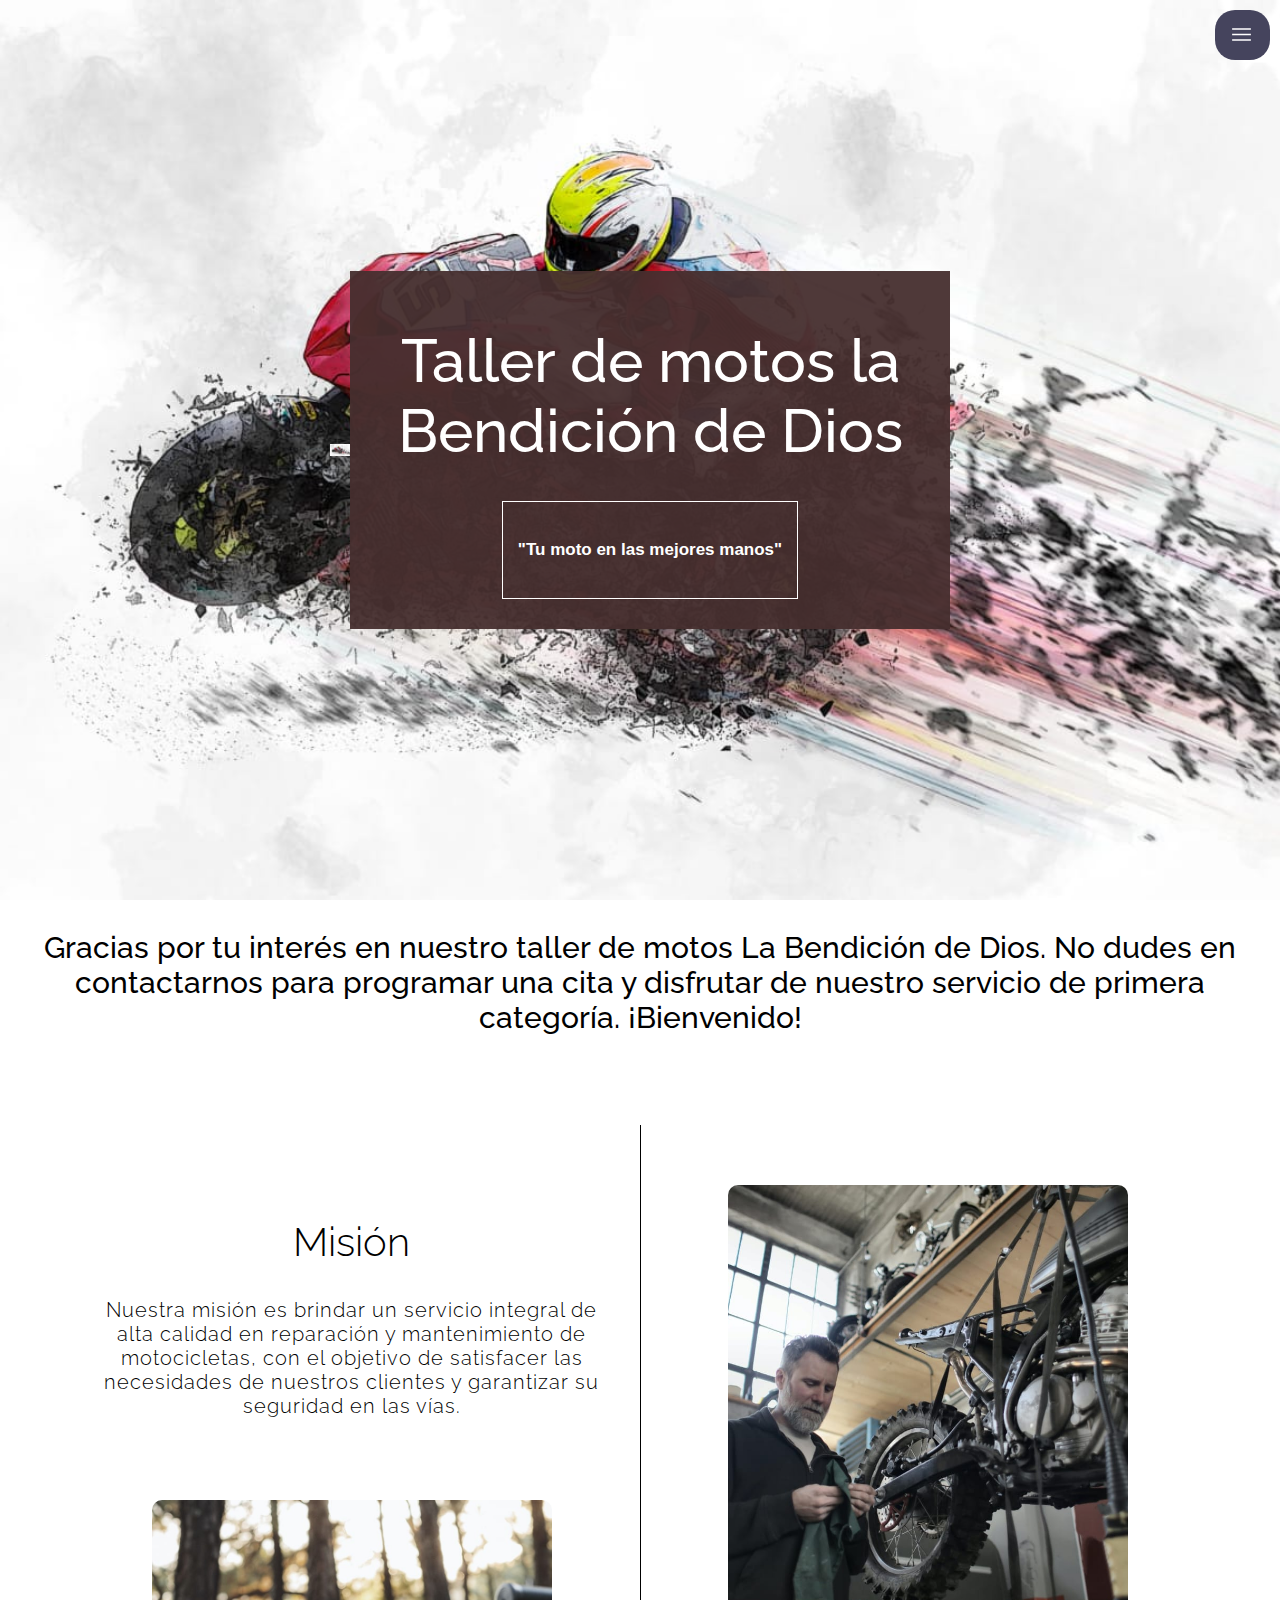
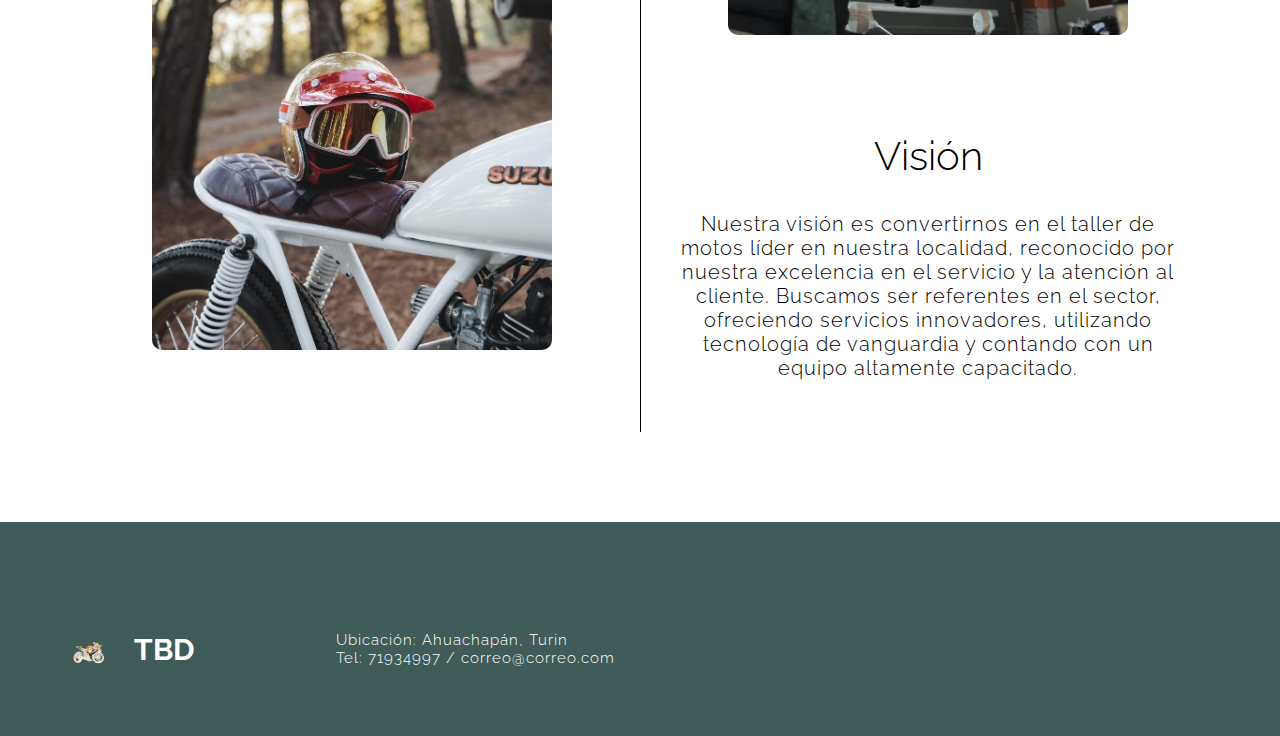
<file: inicio1.html>
<!DOCTYPE html>
<html lang="en">

<head>
    <meta charset="UTF-8">
    <meta http-equiv="X-UA-Compatible" content="IE=edge">
    <meta name="viewport" content="width=device-width, initial-scale=1.0">
    <link rel="stylesheet" href="css/style.css">
    <title>tbd.inicio</title>

</head>

<body>

    <nav class="ocultarSeccionNav" id="nav">
        <!-- Tipo 1 -->
        <div class="header">

            <h2>MENU</h2>
            <img id="mostrarOcultarNav" src="img/IconoMenu.svg" alt="Icono de comedor" loading="lazy" width="200px"
                height="300px">
        </div>
        <!-- Tipo 2 -->
        <div class="seccionNav">
            <div class="visible">
                <img src="img/IconoHome.svg" alt="Icono Home" loading="lazy" width="200px" height="300px">
                <p>INICIO</p>
                <img src="img/IconoFlecha.svg" class="abajo" id="desplegar" alt="Icono Flecha" loading="lazy"
                    width="200px" height="300px">
            </div>
            <div class="oculto" id="oculto">
                <div class="blanco">
                    <h4>Secciones Pagina Web</h4>
                    <p><a href="index.html">Inicio</a></p>
                    <p><a href="galeria.html">Galeria</a></p>
                    <p><a href="#vision">Visión</a></p>
                    <p><a href="#mision">Misión</a></p>
                    <p> <a href="#foter">Footer</a></p>

                </div>
            </div>
        </div>
        <!-- Tipo 3 -->
        <div class="seccionNav" id="seccionNav">
            <div class="visible">
                <img src="img/IconoProductos.svg" alt="Icono de Productos" loading="lazy" width="200px" height="300px">
                <p>Productos</p>
                <img src="img/IconoFlecha.svg" class="abajo" id="desplegar" alt="Icono Flecha" loading="lazy"
                    width="200px" height="300px">

            </div>
            <div class="oculto" id="oculto">
                <div class="blanco">
                    <h4>Los mas relevantes</h4>


                    <p>Nuevos Productos</p>
                </div>
               
            </div>
        </div>
        </div>
        <div class="seccionNav" id="seccionNav">
            <div class="visible">
                <img src="img/IconoCLiente.svg" alt="Icono clientes" loading="lazy" width="200px" height="300px">
                <p>Servicios</p>
                <img src="img/IconoFlecha.svg" class="abajo" id="desplegar" alt="Icono flecha" loading="lazy"
                    width="200px" height="300px">

            </div>
            <div class="oculto" id="oculto">
                <div class="blanco">
                    <p><a href="paginas/servicios.html">Servicios</a></p>
                    <h4></h4>

                </div>
            </div>
        </div>
        <div class="seccionNav" id="seccionNav">
            <div class="visible">
                <img src="img/IconoNosotros.svg" alt="Icono nosotros" loading="lazy" width="200px" height="300px">
                <p>Nosotros</p>
                <img src="img/IconoFlecha.svg" class="abajo" id="desplegar" alt="Icono flecha" loading="lazy"
                    width="200px" height="300px">

            </div>
            <div class="oculto" id="oculto">
                <div class="blanco">
                    <h4>Conocenos</h4>
                    <p>Nuestros Clientes</p>
                    <p><a href="galeria.html">Galeria</a></p>
                    <p id="contactos"><a href="contactos.html">Contactos</a></p>
                    
                </div>
            </div>
        </div>


        </div>
        </div>
        </div>
        <!-- Tipo 4-->
        <div class="seccionNav" id="seccionNav">
            <div class="visible">
                <img src="img/IconoRedesSociales.png" alt="Icono Redes sociales" loading="lazy" width="200px"
                    height="300px">
                <p>Redes Sociales</p>
                <img src="img/IconoFlecha.svg" class="abajo" id="desplegar" alt="Icono flecha" loading="lazy"
                    width="200px" height="300px">
            </div>

            <div class="oculto" id="oculto">
                <div class="blanco">

                    <h4>Contáctanos también por estos medios</h4>
                    <div class="RedesSociales">

                        <div>
                            <img src="img/IconoFacebook.png" alt="Facebook Icono">
                            <a href="https://www.facebook.com/profile.php?id=61553847825475&mibextid=ZbWKwL" target="_blank">
                            <p>Facebook</p>
                        </a>
                        </div>
                        <div>
                            <img src="img/IconoWhatsapp.png" alt="whattsap icono">
                            <a href="https://api.whatsapp.com/send?phone=50371934997" target="_blank">
                            <p>Whatsapp</p>
                        </a>
                        </div>

                    </div>
                </div>
            </div>
        </div>
        <div class="seccionNav" id="seccionNav">
            <div class="darkMode">
                <img src="img/IconoDarkMode.svg" alt="Icono Dark mode" loading="lazy" width="200px" height="300px">
                <p>Modo: oscuro</p>
            </div>
        </div>
    </nav>

    <main class="medidasMain">
       <img src="/imagenes/1.3.jpg">
        <div class="contenedorMain">
            <h1>Taller de motos la Bendición de Dios </h1>

            <button class="botonTransparente">
                <h4>"Tu moto en las mejores manos"</h4>
            </button>
        </div>
    </main>



    <h3>Gracias por tu interés en nuestro taller de motos La Bendición de Dios. No dudes
        en contactarnos para programar una cita y disfrutar de nuestro servicio de primera categoría. ¡Bienvenido!</h3>

    <article class="informacionGeneral">
        <div class="textoImagen">
            <div class="texto">
                <h2 id="mision">Misión</h2>
                <h4>
                    <p>Nuestra misión es brindar un servicio integral de alta calidad en reparación y
                        mantenimiento
                        de motocicletas, con el objetivo de satisfacer las necesidades de nuestros clientes y
                        garantizar su seguridad en las vías.</p>

            </div>

            <div class="imagen">
                <img src="imagenes/2..jpg" alt="imagen de referencia" loading="lazy" width="200px"
                    height="300px">
            </div>
        </div>
        <div class="textoImagen">
            <div class="imagen">
                <img src="imagenes/3..jpg" alt="imagen de producto" loading="lazy" width="200px"
                    height="300px">
            </div>

            <div class="texto">
                <h2 id="vision">Visión</h2>
                <h4>
                    <p>Nuestra visión es convertirnos en el taller de motos líder en nuestra localidad,
                        reconocido
                        por nuestra excelencia en el servicio y la atención al cliente. Buscamos ser referentes
                        en
                        el sector, ofreciendo servicios innovadores, utilizando tecnología de vanguardia y
                        contando
                        con un equipo altamente capacitado.</p>

            </div>
        </div>
    </article>



    <footer id="foter">
        

           
        </div>

        <div class="informacion">
            <div class="empresa">
                <img src="img/moto.png" alt="Icono de la empresa" width="200px" height="300px">
                <h4>TBD</h4>
            </div>

            <div class="direccion">
                <p> Ubicación: Ahuachapán, Turin</p>
                <p> Tel: 71934997 / correo@correo.com</p>
            </div>

            
    </footer>
    
</body>

<script src="js/app.js"></script>

</html>
</file>
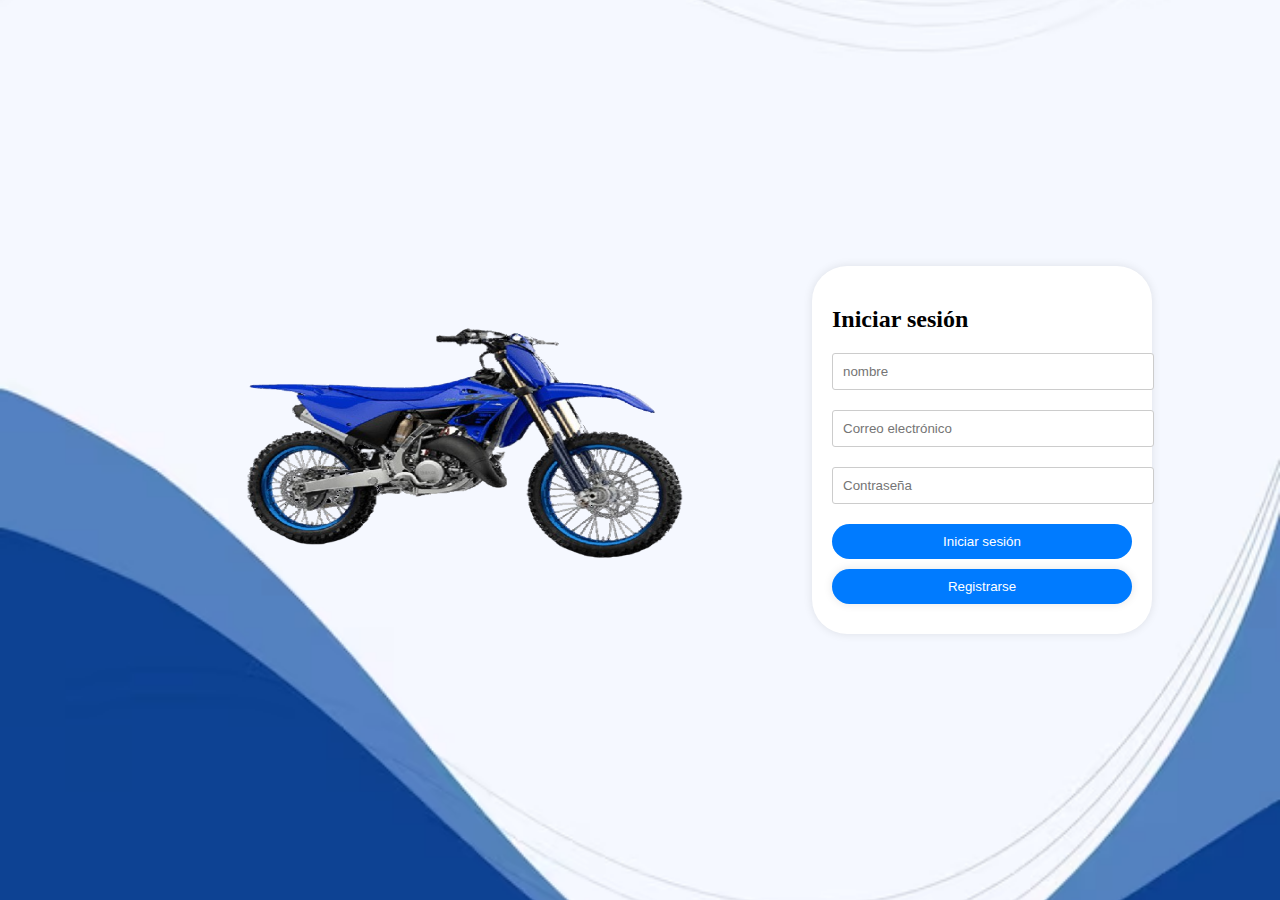
<file: login4.html>
<!DOCTYPE html>
<html lang="es">

<head>
    <meta charset="UTF-8">
    <meta name="viewport" content="width=device-width, initial-scale=1.0">
    <title>Login de Usuario</title>
    <style>
        body {
            background-image: url('log.avif');
            background-size: cover;
            background-position: center;
            display: flex;
            justify-content: center;
            align-items: center;
            height: 100vh;
            margin: 0;
        }

        .container {
            display: flex;
            justify-content: space-around;
            align-items: center;
            width: 80%;
        }

        .image-container {
            flex: 1;
            text-align: center;
            margin-right: 20px;
        }

        .image-container img {
            width: 500px;
            height: 300px;
            border-radius: 10px;
        }

        .login-container {
            background-color: white;
            padding: 20px;
            border-radius: 35px;
            box-shadow: 0 0 10px rgba(0, 0, 0, 0.1);
            width: 300px;
        }

        .login-container input {
            width: 100%;
            padding: 10px;
            margin-bottom: 20px;
            border: 1px solid #ccc;
            border-radius: 3px;
        }

        .login-container button {
            width: 100%;
            cursor: pointer;
            padding: 10px;
            background-color: #007bff;
            color: white;
            border: none;
            border-radius: 30px;
            cursor: pointer;
            margin-bottom: 10px;
        }

        .email-container {
            margin-left: 1px;
        }
    </style>
</head>

<body>

    <div class="container">
        <div class="image-container">
            <img src="moto.png" alt="Motorcycle">
        </div>

        <div class="login-container">
            <h2>Iniciar sesión</h2>
            <form action="login123.php" method="post">
                <input type="nombre" name="nombre" placeholder="nombre" required>
                <input type="email" name="email" placeholder="Correo electrónico" required>
                <input type="password" name="password" placeholder="Contraseña" required>
                <button type="submit">Iniciar sesión</button>
            </form>
            <button class="login-container button" onclick="irARegistro()">Registrarse</button>
        </div>
    </div>

    <script>
        function iniciarSesion() {
            // Aquí puedes agregar la lógica de inicio de sesión con JavaScript
            alert("Iniciando sesión...");
        }

        function irARegistro() {
            // Redireccionar a la página de registro
            window.location.href = "Registro.html";
        }
    </script>

</body>

</html>
</file>
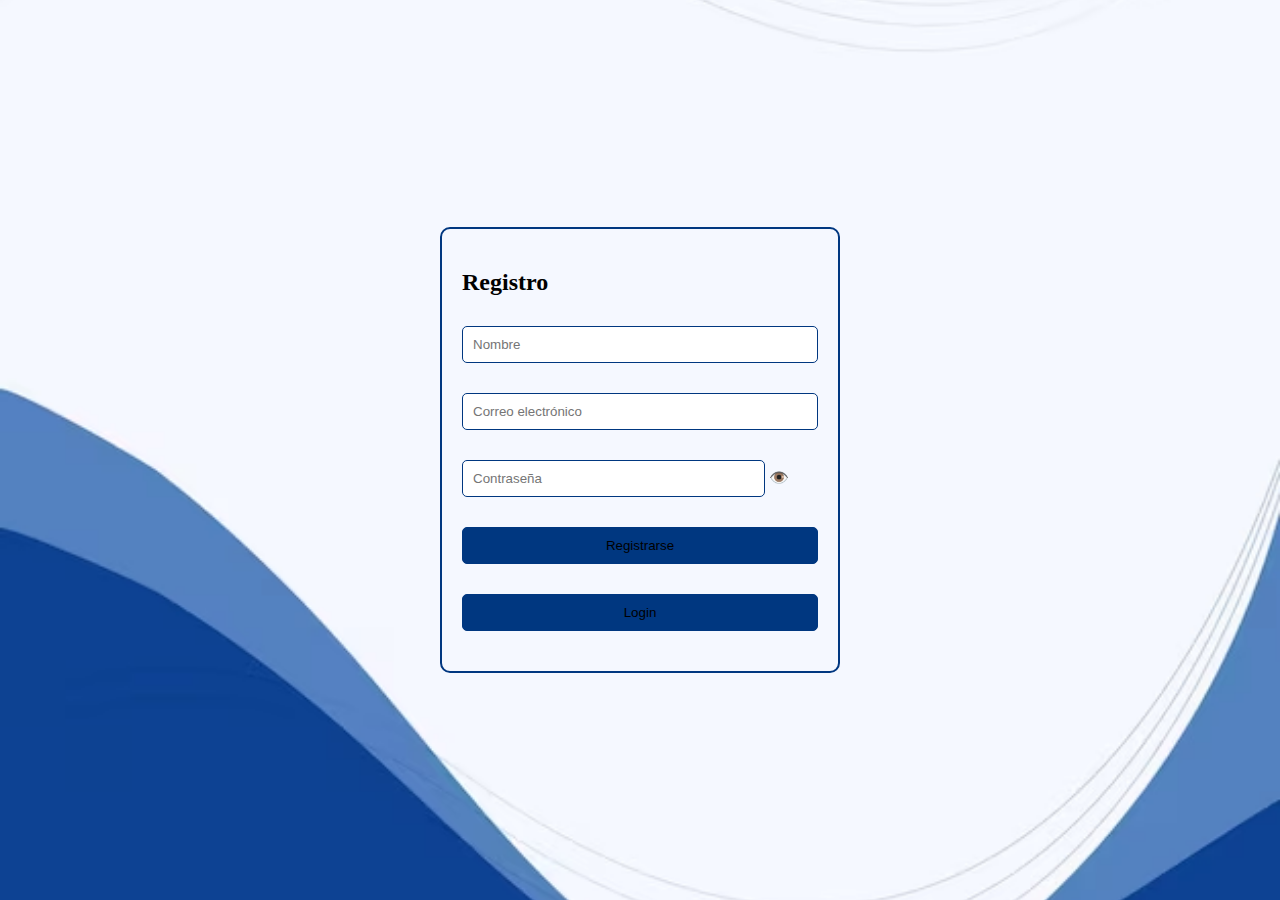
<file: Registro.html>
<!DOCTYPE html>
<html lang="es">
<head>
    <meta charset="UTF-8">
    <meta name="viewport" content="width=device-width, initial-scale=1.0">
    <title>Login y Registro</title>
    <style>
        body {
            background-image: url('log.avif');
            background-size: cover;
            background-position: center;
            display: flex;
            justify-content: center;
            align-items: center;
            height: 100vh;
            margin: 0;
        }
        .container {
            width: 100%;
            max-width: 400px;
            margin: 50px auto;
            padding: 20px;
            border: 2px solid rgb(0, 55, 128);
            border-radius: 10px;
            box-sizing: border-box;
        }
        input[type="text"],
        input[type="email"],
        input[type="submit"] {
            width: 100%;
            padding: 10px;
            margin-top: 10px;
            margin-bottom: 20px;
            box-sizing: border-box;
            border: 1px solid rgb(0, 55, 128);
            border-radius: 5px;
            background-color: #ffffff; /* Cambio de color de fondo a blanco  */
            color: #000000; /* Cambio de color del texto a negro  */
        }
        input[type="password"] {
            width: 85%; /* Ancho del campo de contraseña */
            padding: 10px;
            margin-top: 10px;
            margin-bottom: 20px;
            box-sizing: border-box;
            border: 1px solid rgb(0, 55, 128);
            border-radius: 5px;
            background-color: #ffffff; /* Cambio de color de fondo a blanco  */
            color: #000000; /* Cambio de color del texto a negro /
        }
        .password-toggle {
            width: 10%; /* Ancho del icono de visualización de la contraseña */
            padding: 10px;
            margin-top: 10px;
            margin-bottom: 20px;
            box-sizing: border-box;
            border: 1px solid rgb(0, 55, 128);
            border-radius: 5px;
            background-color: #ffffff; /* Cambio de color de fondo a blanco  */
            color: #000000; /* Cambio de color del texto a negro  */
            cursor: pointer;
        }
        input[type="submit"] {
            background-color: rgb(0, 55, 128);
            cursor: pointer;
        }
        input[type="submit"]:hover {
            background-color: rgb(0, 55, 128);
        }
    </style>
</head>
<body>
    <div class="container">
        <h2>Registro</h2> 
        <form action="registro9.php" method="post">
            <input type="text" name="nombre" placeholder="Nombre" required><br>
            <input type="email" name="email" placeholder="Correo electrónico" required><br>
            <input type="password" name="password" id="password" placeholder="Contraseña" required>
            <span class="password-toggle" onclick="togglePassword()">👁️</span> <!-- Agregado el icono de visualización de contraseña -->
            <br>
            <input type="submit" value="Registrarse">
        </form>
        <form action="login4.html">
            <input type="submit" value="Login">
        </form>
    </div>

    <script>
        function togglePassword() {
            var passwordField = document.getElementById("password");
            if (passwordField.type === "password") {
                passwordField.type = "text";
            } else {
                passwordField.type = "password";
            }
        }
    </script>
</body>
</html>
</file>
<file: css/style.css>
@import url('https://fonts.googleapis.com/css2?family=Raleway:wght@100;300;400;500;600;700&display=swap');

/* Variables */
:root {
    --cafe: rgb(70, 46, 46);
    --cafeTranspartente: rgba(70, 46, 46, 0.95);
}

/* Diseños generales */
body {
    box-sizing: border-box;
    padding: 0px;
    margin: 0px;
    font-family: 'Raleway', sans-serif;
    overflow-x: hidden;
    overflow-y: scroll;
}

h1 {
    font-size: 60px;
    font-weight: 500;
    margin-bottom: 10px;
    margin-top: 25px;
}

h2 {
    font-size: 40px;
    font-weight: 300;
    text-align: center;
    padding-top: 30px;
}

h3 {
    font-size: 30px;
    font-weight: 500;
    text-align: center;
}

p {
    font-size: 20px;
    font-weight: 300;
    letter-spacing: 1px;
}

img {
    width: 20px;
    height: auto;
}

.botonTransparente {
    padding: 15px;
    margin-top: 25px;
    font-size: 17px;
    background-color: transparent;
    color: white;
    border: 1px solid white;
    transition: color 0.5s, background-color 0.5s;
}

.botonTransparente:hover {
    transition: all 0.5s;
    color: var(--cafe);
    background-color: white;
}

.botonNegro {
    border-radius: 5px;
    padding: 15px 30px;
    font-size: 15px;
    background-color: var(--cafe);
    color: white;
    transition: color 0.5s, background-color 0.5s;
}

.botonNegro:hover {
    transition: all 0.5s;
    color: var(--cafe);
    background: white;
}


/*Navegacion*/
a {
    text-decoration: none;
  }
nav::-webkit-scrollbar { /*background*/
    width: 2px;
    background-color: rgba(255, 255, 255, 0.5);
}

nav::-webkit-scrollbar-thumb {
    width: 2px;
    background-color: rgba(255, 255, 255, 0.3);
}

nav {
    border-radius: 10px;
    padding: 10px 0px 30px 0px;
    margin: 10px 10px 0px 0px;  /*10px 0px 10px 0px*/


    position: fixed;
    z-index: 1;
    right: 0px; /*left*/

    width: 90%;
    max-height: 650px;
    overflow-y: auto;

    backdrop-filter: blur(40px);
    color: white;
    background-color: rgba(24, 22, 54, 0.8);

    transition: width 0.9s, max-height 5s 0.1s;
}

.ocultarSeccionNav {
    width: 55px;
    max-height: 10px;
    overflow: hidden;
    border-radius: 20px;
    transition: width 1s, max-height 2s 1s, border-radius 2s;
}

.ocultarSeccionNav .seccionNav,
.ocultarSeccionNav h2 {
    transform: translateX(220px);
    transition: all 2s;
}

nav .header img {
    position: absolute;
    top: 12px;
    left: 14px;
    width: 25px;
    height: auto;
}

nav img {
    filter: invert(100%);
    width: auto;
    height: 25px;
}

nav h2 {
    padding: 0px;
    font-size: 23px;
    font-weight: 500;
    margin: 10px 0px 0px 0px;
}

nav p {
    font-size: 20px;
    font-weight: 500;
}

nav>div {
    display: flex;
    align-items: center;
    justify-content: center;
    flex-direction: column;
    gap: 50px;
}

nav .header { 
    margin: 30px 0px;
}

nav .visible,
nav .darkMode {
    display: flex;
    align-items: center;
    height: 63px;
}

nav .visible p,
nav .darkMode p {
    margin-left: 20px;
    width: 175px;
}

nav .seccionNav {
    overflow: hidden;
    gap: 15px;
}
nav .oculto {
    height: 0px;
    transform: translateY(200px);
    transition: all 1s;
}

nav .mostrar {
    background-color: white;
    color: black;
    border-radius: 20px;
    width: 320px;
    transform: translateY(0px);
    transition: transform 1s;
}

nav .mostrar h4 {
    color: #4035db;
    font-size: 18px;
    font-weight: 400;
    margin: 22px 0px 0px 0px;
}

nav .mostrar .blanco,
nav .mostrar .gris {
    padding: 0px 15px;
}

nav .mostrar .blanco p,
nav .mostrar .gris p {
    padding: 5px 0px;
    font-size: 16px;
    font-weight: 500;
    margin: 10px;
    cursor: pointer;
    color: #313743;
}

nav .mostrar .blanco p:active,
nav .mostrar .gris p:active {
    font-weight: 700;
    color: #4035db;
}

nav .mostrar .gris {
    padding-top: 5px;
    padding-bottom: 5px;
    margin-top: 5px;

    border-radius: 20px;
    background-color: #e4eaf5;
}

nav .mostrar .RedesSociales {
    display: grid;
    margin: auto;
    align-items: center;
    grid-template-columns: 1fr 1fr;
    margin-bottom: 20px;
    
}

nav .mostrar .RedesSociales img {
    filter: saturate(150%);
    width: 16px;
    height: auto;
}


nav .mostrar .RedesSociales>div {
    display: flex;
    align-items: center;
}

nav .mostrar .RedesSociales>div p {
    font-weight: 400;
    font-size: 16px;
}

.arriba{
    transform: rotate(-180deg);
    transition: transform 1s;
}
.abajo{
    transform: rotate(0deg);
    transition: transform 1s;
}
/* Diseños especificos */

.medidasMain {
    height: 100vh;
    background-image: url('/imagenes/1.3.jpg');
    background-repeat: no-repeat;
    background-size: cover;

    display: flex;
    align-items: center;
    justify-content: center;
}

.contenedorMain {
    display: flex;
    align-items: center;
    flex-direction: column;

    width: 520px;
    text-align: center;
    color: white;
    padding: 30px 40px;
    background-color: var(--cafeTranspartente);
}

.menuProductos {
    display: flex;
    margin: auto;
    width: 90%;
    position: relative;
    top: -30px;
    flex-wrap: wrap;
}

.menuProductos>div {
    flex: 1 1 150px;
    display: flex;
    align-items: center;
    justify-content: center;
    gap: 20px;
    background-color: white;
    border-bottom: 1px solid black;
    border-right: 1px solid black;
    padding: 30px;
}

.menuProductos img {
    width: 40px;
}

.seccionProductos,
.nuevo {
    width: 90%;
    margin: auto;
}

.seccionProductos .contenedorProductos,
.nuevo .contenedorProductos {
    display: flex;
    justify-content: center;
    flex-wrap: wrap;
    gap: 30px;
}

.seccionProductos .contenedorProductos img,
.nuevo .contenedorProductos img {
    flex: 1 1 300px;
    width: 275px;
    height: 450px;
    border-radius: 10px;
}

.seccionProductos .contenedorProductos>div .seccionImagen::before {
    content: "recomendados";
    position: absolute;
    font-size: 13px;
    background-color: var(--cafeTranspartente);
    color: white;
    padding: 5px;
    border-radius: 5px;
    letter-spacing: 1px;
}

.seccionProductos .contenedorProductos .seccionImagen {
    overflow: hidden;
    width: 275px;
    height: 450px;
}

.seccionProductos .contenedorProductos .seccionImagen p {
    font-size: 17px;
    font-weight: 500;
    margin: 0px;
    padding: 23px 5px;
    text-align: center;
    background-color: rgb(27, 16, 16);
    color: white;
    transform: translateY(0px);
    border-bottom-left-radius: 10px;
    border-bottom-right-radius: 10px;
    transition: transform 1s;
}

.seccionProductos .contenedorProductos .seccionImagen:hover p {
    cursor: pointer;
    transform: translateY(-70px);
    transition: transform 1s;
}

.seccionProductos .contenedorProductos .texto {
    padding-left: 25px;
}

.texto .nombreProducto {
    font-weight: 500;
    margin-bottom: 0px;
}

.texto .precio {
    margin-top: 5px;
    font-size: 20px;
}

.texto .precio span {
    font-weight: 300;
    font-size: 17px;
}

.informacionGeneral {
    padding: 60px 0px;
    width: 90%;
    margin: auto;
    display: flex;
    flex-wrap: wrap;
}

.informacionGeneral>div {
    flex: 1 1 150px;
}

.informacionGeneral>div:first-child {
    border-right: 1px solid black;
}

.informacionGeneral .textoImagen {
    display: flex;
    flex-direction: column;
    gap: 30px;
    padding: 30px;
    width: 500px;
    text-align: center;
}

.textoImagen .imagen img {
    margin-top: 30px;
    width: 400px;
    height: 450px;
    border-radius: 10px;
    object-fit: cover;
}

footer {
    color: white;
    margin-top: 30px;
    padding-top: 50px;
    display: flex;
    flex-direction: column;
    background-color: rgb(63, 92, 88);

}

.NewsletterMenu {
    flex-wrap: wrap;
    margin: auto;
    width: 90%;
    display: grid;
    grid-template-columns: 4fr 1fr 1fr 1fr;
    gap: 30px;
}

.NewsletterMenu>div {
    flex: 1 1 250px;
}

.newsletter {
    width: 500px;
}

.newsletter form {
    width: 60%;
}

.newsletter .email {
    margin-top: 10px;
    border: 1px solid white;
    padding: 5px 30px;
    background-color: transparent;
}

.newsletter .botonForm {
    margin-top: 20px;
    width: 100px;
    background-color: transparent;
    color: white;
    padding: 5px;
    border: 1px solid white;
    transition: background-color 1s, color 1s;
}

.newsletter .botonForm:hover {
    color: rgb(63, 92, 88);
    background-color: white;
    transition: 1s;
}

.NewsletterMenu .menu h4 {
    font-weight: 500;
}

.NewsletterMenu .menu p {
    font-size: 15px;
    font-weight: 500;
}

footer .informacion {
    width: 90%;
    margin: auto;
    padding: 20px 0px 30px 0px;
    display: grid;
    grid-template-columns: 2fr 4fr 6fr;
    flex-wrap: wrap;
}

footer .informacion>div {
    flex: 1 1 350px;
}

.informacion h4 {
    font-size: 30px;
}

.informacion .empresa {
    display: flex;
    align-items: center;
    gap: 20px;
}

.informacion .empresa img {
    filter: invert(100%);
    width: 50px;
}

.informacion .direccion {
    display: flex;
    flex-direction: column;
    justify-content: center;
    text-align: justify;

}

.informacion .direccion p {
    padding-left: 80px;
    margin: 0px;
    font-size: 15px;
}

.informacion .redes {
    display: flex;
    align-items: center;
    justify-content: end;
    gap: 20px;
    margin-right: 20px;
    filter: invert(100%);
}



@media (min-width: 0px) and (max-width: 991px) {
    .informacionGeneral>div:first-child {
        border-right: 0px solid black;
    }

    .NewsletterMenu {
        display: flex;
        text-align: center;
    }

    .newsletter form {
        margin: auto;
        width: 90%;
    }

    .NewsletterMenu .menu h4 {
        font-weight: 700;
    }

    footer .informacion {
        display: flex;
        gap: 30px;
    }

    footer .informacion .redes {
        justify-content: center;
        align-items: center;
        margin: 0px;
    }

    .seccionProductos .contenedorProductos .seccionImagen p {
        transform: translateY(-70px);
    }

    .botonTransparente {
        background-color: white;
        color: var(--cafe);
    }

    .botonNegro {
        color: var(--cafe);
        background-color: white;
    }

    .informacionGeneral>div:first-child {
        border-bottom: 1px solid black;
    }
}
</file>
